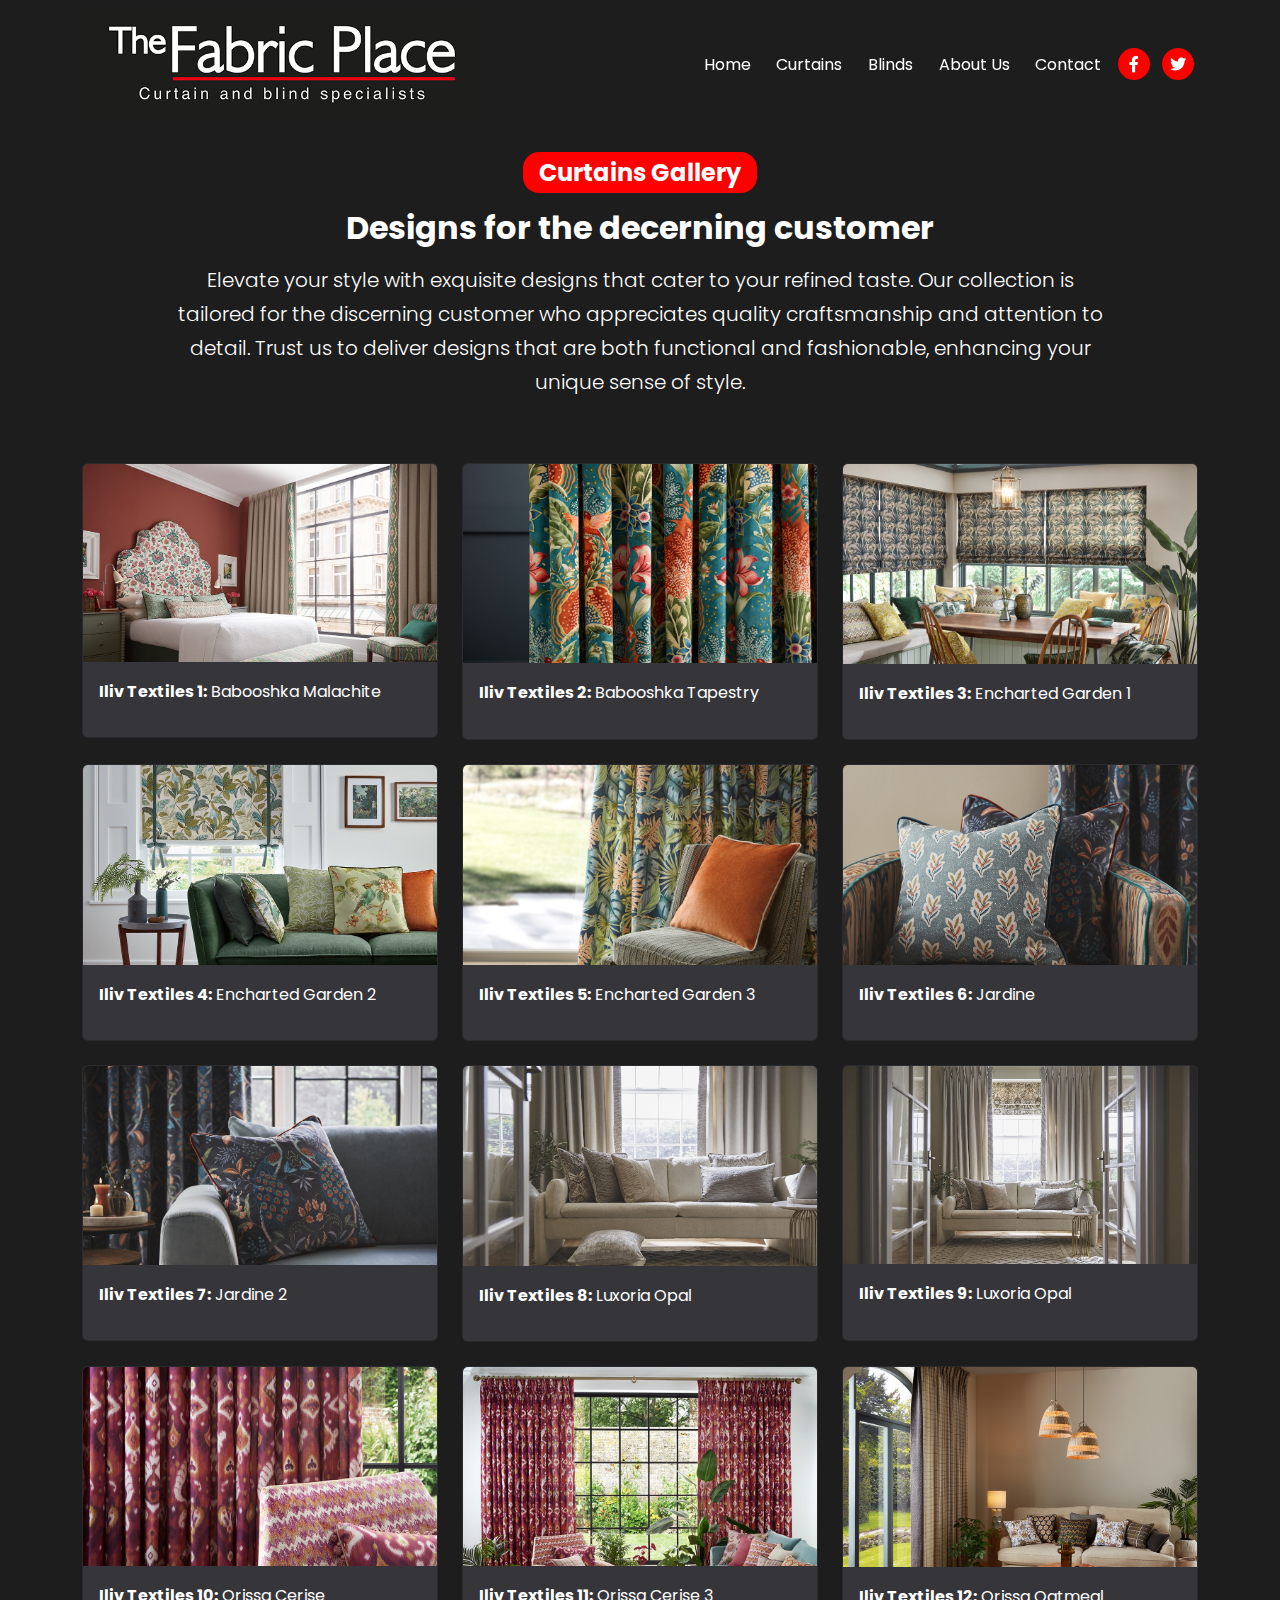
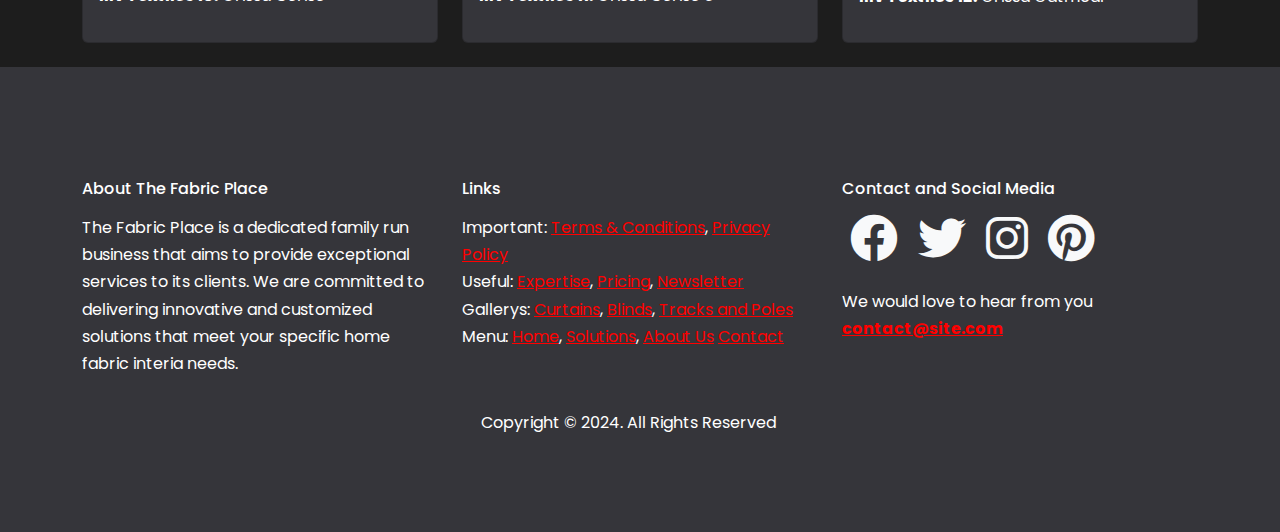
<file: curtains-gallery.html>
<!DOCTYPE html>
<html lang="en">
  <head>
    <meta charset="UTF-8" />
    <meta http-equiv="X-UA-Compatible" content="IE=edge" />
    <meta name="viewport" content="width=device-width, initial-scale=1.0" />
    <link rel="preconnect" href="https://fonts.googleapis.com" />
    <link rel="preconnect" href="https://fonts.gstatic.com" crossorigin />
    <link
      href="https://fonts.googleapis.com/css2?family=Poppins:wght@300;400;600;700&display=swap"
      rel="stylesheet"
    />
    <link rel="stylesheet" href="css/font-awesome.css" />
    <link rel="stylesheet" href="css/bootstrap.css" />
    <link rel="stylesheet" href="css/styles.css" />
    <link rel="icon" href="images/favicon.png" />
    <title>Curtains from The Fabric Place</title>
  </head>
  <body>
    <nav class="navbar navbar-expand-lg sticky-top navbar-dark">
      <div class="container">
        <a class="navbar-brand" href="index.html">
          <img src="images/Logo.png" alt="" width="400" />
        </a>
        <button
          class="navbar-toggler"
          type="button"
          data-bs-toggle="collapse"
          data-bs-target="#navbarNavDropdown"
          aria-controls="navbarNavDropdown"
          aria-expanded="false"
          aria-label="Toggle navigation"
        >
          <span class="navbar-toggler-icon"></span>
        </button>
        <div class="collapse navbar-collapse" id="navbarNavDropdown">
          <ul class="navbar-nav ms-auto">
            <li class="nav-item">
              <a class="nav-link" aria-current="page" href="index.html">Home</a>
            </li>
            <li class="nav-item">
              <a class="nav-link" href="index.html#solutions">Curtains</a>
            </li>
            <li class="nav-item">
              <a class="nav-link" href="index.html#solutions">Blinds</a>
            </li>
            <li class="nav-item">
              <a class="nav-link" href="index.html#expertise">About Us</a>
            </li>
            <li class="nav-item">
              <a class="nav-link" href="index.html#contact">Contact</a>
            </li>
          </ul>
          <span class="nav-item">
            <span class="fa-stack">
              <a href="https://facebook.com" target="_blank">
                <i class="fas fa-circle fa-stack-2x"></i>
                <i class="fab fa-facebook-f fa-stack-1x text-white"></i>
              </a>
            </span>
            <span class="fa-stack">
              <a href="https://twitter.com" target="_blank">
                <i class="fas fa-circle fa-stack-2x"></i>
                <i class="fab fa-twitter fa-stack-1x text-white"></i>
              </a>
            </span>
          </span>
        </div>
      </div>
    </nav>

    <!-- Curtains Gallery -->
    <section id="curtains-gallery" class="curtains-gallery">
      <div class="container">
        <div class="row mb-5">
          <div class="col-md-10 offset-md-1 d-flex flex-column align-items-center text-center">
            <h2><span class="badge bg-primary rounded-4 mt-4">Curtains Gallery </span></h2>
            <h2 class="fw-bold">Designs for the decerning customer</h2>
            <p class="lead">
              Elevate your style with exquisite designs that cater to your refined taste. Our collection is tailored for the discerning customer who appreciates quality craftsmanship and attention to detail. Trust us to deliver designs that are both functional and fashionable, enhancing your unique sense of style.
            </p>
          </div>
        </div>
        <!-- Curtains Row 1 -->
        <div class="row">
          <div class="col-md-4 mb-4">
            <div class="card bg-secondary">
              <a data-bs-toggle="modal" data-bs-target="#modal1">
                <img src="images/curtains/img1.jpg" alt="" class="card-img-top img-fluid">
                <div class="card-body">
                  <p>
                    <strong>Iliv Textiles 1:</strong> Babooshka Malachite
                  </p>
                </div>
              </a>
            </div>
          </div>
          <div class="col-md-4 mb-4">
            <div class="card bg-secondary">
              <a data-bs-toggle="modal" data-bs-target="#modal2">
                <img src="images/curtains/img2.jpg" alt="" class="card-img-top img-fluid">
                <div class="card-body">
                  <p>
                    <strong>Iliv Textiles 2:</strong> Babooshka Tapestry
                  </p>
                </div>
              </a>
            </div>
          </div>
          <div class="col-md-4 mb-4">
            <div class="card bg-secondary">
              <a data-bs-toggle="modal" data-bs-target="#modal3">
                <img src="images/curtains/img3.jpg" alt="" class="card-img-top img-fluid">
                <div class="card-body">
                  <p>
                    <strong>Iliv Textiles 3:</strong> Encharted Garden 1
                  </p>
                </div>
              </a>
            </div>
          </div>
        </div>
          <!-- Curtains Row 2 -->
          <div class="row">
            <div class="col-md-4 mb-4">
              <div class="card bg-secondary">
                <a data-bs-toggle="modal" data-bs-target="#modal4">
                  <img src="images/curtains/img4.jpg" alt="" class="card-img-top img-fluid">
                  <div class="card-body">
                    <p>
                      <strong>Iliv Textiles 4:</strong> Encharted Garden 2
                    </p>
                  </div>
                </a>
              </div>
            </div>
            <div class="col-md-4 mb-4">
              <div class="card bg-secondary">
                <a data-bs-toggle="modal" data-bs-target="#modal5">
                  <img src="images/curtains/img5.jpg" alt="" class="card-img-top img-fluid">
                  <div class="card-body">
                    <p>
                      <strong>Iliv Textiles 5:</strong> Encharted Garden 3
                    </p>
                  </div>
                </a>
              </div>
            </div>
            <div class="col-md-4 mb-4">
              <div class="card bg-secondary">
                <a data-bs-toggle="modal" data-bs-target="#modal6">
                  <img src="images/curtains/img6.jpg" alt="" class="card-img-top img-fluid">
                  <div class="card-body">
                    <p>
                      <strong>Iliv Textiles 6:</strong> Jardine
                    </p>
                  </div>
                </a>
              </div>
            </div>
          </div>
          <!-- Curtains Row 3 -->
          <div class="row">
            <div class="col-md-4 mb-4">
              <div class="card bg-secondary">
                <a data-bs-toggle="modal" data-bs-target="#modal7">
                  <img src="images/curtains/img7.jpg" alt="" class="card-img-top img-fluid">
                  <div class="card-body">
                    <p>
                      <strong>Iliv Textiles 7:</strong> Jardine 2 
                    </p>
                  </div>
                </a>
              </div>
            </div>
            <div class="col-md-4 mb-4">
              <div class="card bg-secondary">
                <a data-bs-toggle="modal" data-bs-target="#modal8">
                  <img src="images/curtains/img8.jpg" alt="" class="card-img-top img-fluid">
                  <div class="card-body">
                    <p>
                      <strong>Iliv Textiles 8:</strong> Luxoria Opal 
                    </p>
                  </div>
                </a>
              </div>
            </div>
            <div class="col-md-4 mb-4">
              <div class="card bg-secondary">
                <a data-bs-toggle="modal" data-bs-target="#modal9">
                  <img src="images/curtains/img9.jpg" alt="" class="card-img-top img-fluid">
                  <div class="card-body">
                    <p>
                      <strong>Iliv Textiles 9:</strong> Luxoria Opal
                    </p>
                  </div>
                </a>
              </div>
            </div>
          </div>
          <!-- Curtains Row4 -->
          <div class="row">
            <div class="col-md-4 mb-4">
              <div class="card bg-secondary">
                <a data-bs-toggle="modal" data-bs-target="#modal10">
                  <img src="images/curtains/img10.jpg" alt="" class="card-img-top img-fluid">
                  <div class="card-body">
                    <p>
                      <strong>Iliv Textiles 10:</strong> Orissa Cerise
                    </p>
                  </div>
                </a>
              </div>
            </div>
            <div class="col-md-4 mb-4">
              <div class="card bg-secondary">
                <a data-bs-toggle="modal" data-bs-target="#modal11">
                  <img src="images/curtains/img11.jpg" alt="" class="card-img-top img-fluid">
                  <div class="card-body">
                    <p>
                      <strong>Iliv Textiles 11:</strong> Orissa Cerise 3
                    </p>
                  </div>
                </a>
              </div>
            </div>
            <div class="col-md-4 mb-4">
              <div class="card bg-secondary">
                <a data-bs-toggle="modal" data-bs-target="#modal12">
                  <img src="images/curtains/img12.jpg" alt="" class="card-img-top img-fluid">
                  <div class="card-body">
                    <p>
                      <strong>Iliv Textiles 12:</strong> Orissa Oatmeal 
                    </p>
                  </div>
                </a>
              </div>
            </div>
          </div>
        </div>
      </div>
    </section>

    <!-- Curtain Modals -->
    <div class="curtain-modals">
      <!-- Modal 1 -->
      <div id="modal1" class="modal fade">
        <div class="modal-dialog modal-fullscreen">
          <div class="modal-content bg-secondary">
            <div class="row">
              <div class="col-md-10 offset-md-1">
                <img src="images/curtains/img1.jpg" alt="" class="img-fluid">
                <button class="btn btn-primary text-white px-4" data-bs-dismiss="modal">Close</button>
              </div>
            </div>
          </div>
        </div>
      </div>
      <!-- Modal 2 -->
      <div id="modal2" class="modal fade">
        <div class="modal-dialog modal-fullscreen">
          <div class="modal-content bg-secondary">
            <div class="row">
              <div class="col-md-10 offset-md-1">
                <img src="images/curtains/img2.jpg" alt="" class="img-fluid">
                <button class="btn btn-primary text-white px-4" data-bs-dismiss="modal">Close</button>
              </div>
            </div>
          </div>
        </div>
      </div>
      <!-- Modal 3 -->
      <div id="modal3" class="modal fade">
        <div class="modal-dialog modal-fullscreen">
          <div class="modal-content bg-secondary">
            <div class="row">
              <div class="col-md-10 offset-md-1">
                <img src="images/curtains/img3.jpg" alt="" class="img-fluid">
                <button class="btn btn-primary text-white px-4" data-bs-dismiss="modal">Close</button>
              </div>
            </div>
          </div>
        </div>
      </div>
      <!-- Modal 4 -->
      <div id="modal4" class="modal fade">
        <div class="modal-dialog modal-fullscreen">
          <div class="modal-content bg-secondary">
            <div class="row">
              <div class="col-md-10 offset-md-1">
                <img src="images/curtains/img4.jpg" alt="" class="img-fluid">
                <button class="btn btn-primary text-white px-4" data-bs-dismiss="modal">Close</button>
              </div>
            </div>
          </div>
        </div>
      </div>
      <!-- Modal 5 -->
      <div id="modal5" class="modal fade">
        <div class="modal-dialog modal-fullscreen">
          <div class="modal-content bg-secondary">
            <div class="row">
              <div class="col-md-10 offset-md-1">
                <img src="images/curtains/img5.jpg" alt="" class="img-fluid">
                <button class="btn btn-primary text-white px-4" data-bs-dismiss="modal">Close</button>
              </div>
            </div>
          </div>
        </div>
      </div>
      <!-- Modal 6 -->
      <div id="modal6" class="modal fade">
        <div class="modal-dialog modal-fullscreen">
          <div class="modal-content bg-secondary">
            <div class="row">
              <div class="col-md-10 offset-md-1">
                <img src="images/curtains/img2.jpg" alt="" class="img-fluid">
                <button class="btn btn-primary text-white px-4" data-bs-dismiss="modal">Close</button>
              </div>
            </div>
          </div>
        </div>
      </div>
      <!-- Modal 7 -->
      <div id="modal7" class="modal fade">
        <div class="modal-dialog modal-fullscreen">
          <div class="modal-content bg-secondary">
            <div class="row">
              <div class="col-md-10 offset-md-1">
                <img src="images/curtains/img7.jpg" alt="" class="img-fluid">
                <button class="btn btn-primary text-white px-4" data-bs-dismiss="modal">Close</button>
              </div>
            </div>
          </div>
        </div>
      </div>
      <!-- Modal 8 -->
      <div id="modal8" class="modal fade">
        <div class="modal-dialog modal-fullscreen">
          <div class="modal-content bg-secondary">
            <div class="row">
              <div class="col-md-10 offset-md-1">
                <img src="images/curtains/img8.jpg" alt="" class="img-fluid">
                <button class="btn btn-primary text-white px-4" data-bs-dismiss="modal">Close</button>
              </div>
            </div>
          </div>
        </div>
      </div>
      <!-- Modal 9 -->
      <div id="modal9" class="modal fade">
        <div class="modal-dialog modal-fullscreen">
          <div class="modal-content bg-secondary">
            <div class="row">
              <div class="col-md-10 offset-md-1">
                <img src="images/curtains/img9.jpg" alt="" class="img-fluid">
                <button class="btn btn-primary text-white px-4" data-bs-dismiss="modal">Close</button>
              </div>
            </div>
          </div>
        </div>
      </div>
      <!-- Modal 10 -->
      <div id="modal10" class="modal fade">
        <div class="modal-dialog modal-fullscreen">
          <div class="modal-content bg-secondary">
            <div class="row">
              <div class="col-md-10 offset-md-1">
                <img src="images/curtains/img10.jpg" alt="" class="img-fluid">
                <button class="btn btn-primary text-white px-4" data-bs-dismiss="modal">Close</button>
              </div>
            </div>
          </div>
        </div>
      </div>
      <!-- Modal 11 -->
      <div id="modal11" class="modal fade">
        <div class="modal-dialog modal-fullscreen">
          <div class="modal-content bg-secondary">
            <div class="row">
              <div class="col-md-10 offset-md-1">
                <img src="images/curtains/img11.jpg" alt="" class="img-fluid">
                <button class="btn btn-primary text-white px-4" data-bs-dismiss="modal">Close</button>
              </div>
            </div>
          </div>
        </div>
      </div>
      <!-- Modal 12 -->
      <div id="modal12" class="modal fade">
        <div class="modal-dialog modal-fullscreen">
          <div class="modal-content bg-secondary">
            <div class="row">
              <div class="col-md-10 offset-md-1">
                <img src="images/curtains/img12.jpg" alt="" class="img-fluid">
                <button class="btn btn-primary text-white px-4" data-bs-dismiss="modal">Close</button>
              </div>
            </div>
          </div>
        </div>
      </div>

    </div>
    
    <!-- footer -->
    <footer class="footer bg-secondary py-6">
      <div class="container">
        <div class="row">
          <div class="col-md-4 my-3">
            <h6>About The Fabric Place</h6>
            <p>
              The Fabric Place is a dedicated family run business that aims to provide exceptional services to its clients. We are committed to delivering innovative and customized solutions that meet your specific home fabric interia needs.
            </p>
          </div>
          <div class="col-md-4 my-3">
            <h6>Links</h6>
            <ul class="list-unstyled">
              <li>
                Important: <a href="#">Terms & Conditions</a>,
                <a href="privacy.html">Privacy Policy</a>
              </li>
              <li>
                Useful: <a href="index.html#expertise">Expertise</a>,
                <a href="sale-gallery.html">Pricing</a>,
                <a href="index.html#newsletter">Newsletter</a>
              </li>
              <li>
                Gallerys: <a href="curtains-gallery.html">Curtains</a>,
                <a href="blinds-gallery.html">Blinds</a>,
                <a href="poles-gallery.html">Tracks and Poles</a>
              </li>
              <li>
                Menu: <a href="index.html">Home</a>, 
                <a href="index.html#solutions">Solutions</a>,
                <a href="index.html#expertise">About Us</a>
                <a href="index.html#contact">Contact</a>
              </li>
            </ul>
          </div>
          <div class="col-md-4 my-3">
            <div class="mb-4">
              <h6>Contact and Social Media</h6>
              <a href="#" class="text-decoration-none">
                <i class="fab fa-facebook fa-3x text-light mx-2"></i>
              </a>
              <a href="#" class="text-decoration-none">
                <i class="fab fa-twitter fa-3x text-light mx-2"></i>
              </a>
              <a href="#" class="text-decoration-none">
                <i class="fab fa-instagram fa-3x text-light mx-2"></i>
              </a>
              <a href="#" class="text-decoration-none">
                <i class="fab fa-pinterest fa-3x text-light mx-2"></i>
              </a>
            </div>
            <p>
              We would love to hear from you
              <a href="mailto:contact@site.com"
                ><strong>contact@site.com</strong></a
              >
            </p>
          </div>
        </div>
        <div class="row col-12 d-flex flex-column align-items-center">
          Copyright &copy; 2024. All Rights Reserved
        </div>
      </div>
    </footer>

    <script src="js/replaceme.min.js"></script>
    <script src="js/bootstrap.bundle.min.js"></script>
    <script src="js/script.js"></script>
  </body>
</html>
</file>
<file: css/styles.css>
.xl-text {
  font-size: 65px;
}

.verticle-decoration {
  top: 12%;
  width: 24px;
}

.hr-heading {
  display: inline-block;
  width: 5.5rem;
  height: 0.125rem;
  margin-top: 0.625rem;
  border: none;
  background-color: var(--bs-primary);
  opacity: 1;
}

.navbar-sticky {
  opacity: 0.9;
}

.navbar {
  transition: all 0.5s ease-in-out;
}

.video-play-button {
  position: absolute;
  z-index: 10;
  top: 50%;
  left: 50%;
  transform: translateX(-50%) translateY(-50%);
  width: 32px;
  height: 44px;
  border-radius: 50%;
  display: block;
  box-sizing: content-box;
  padding: 1.125rem 1.25rem 1.125rem 1.75rem;
  cursor: pointer;
}

.video-play-button:before {
  content: "";
  position: absolute;
  z-index: 0;
  top: 50%;
  left: 50%;
  transform: translateX(-50%) translateY(-50%);
  width: 76px;
  height: 76px;
  border-radius: 50%;
  display: block;
  background: var(--bs-primary);
  cursor: pointer;
  animation: pulse-border 1500ms ease-in-out infinite;
}

.video-play-button:after {
  content: "";
  position: absolute;
  z-index: 1;
  top: 50%;
  left: 50%;
  transform: translateX(-50%) translateY(-50%);
  width: 70px;
  height: 70px;
  border-radius: 50%;
  display: block;
  background: var(--bs-primary);
  cursor: pointer;
  transition: all 200ms;
}

.video-play-button span {
  position: relative;
  display: block;
  z-index: 3;
  top: 6px;
  left: 4px;
  width: 0;
  height: 0;
  border-left: 26px solid #fff;
  border-top: 16px solid transparent;
  border-bottom: 16px solid transparent;
}

@keyframes pulse-border {
  0% {
    transform: translateX(-50%) translateY(-50%) translateZ(0) scale(1);
    opacity: 1;
  }
  100% {
    transform: translateX(-50%) translateY(-50%) translateZ(0) scale(1.5);
    opacity: 0;
  }
}
.video-modal .modal-dialog {
  max-width: 1150px;
  margin-top: 25px;
}

#contact {
  margin-top: 240px;
}

@media (max-width: 1200px) {
  .xl-text {
    font-size: 50px;
  }
}
@media (max-width: 992px) {
  .header {
    text-align: center;
  }
  .video-points {
    padding: 0 !important;
    text-align: center;
  }
  .video-points .col-lg-4 {
    margin-bottom: 20px;
  }
}
@media (max-width: 500px) {
  .navbar .navbar-brand img {
    width: 250px;
  }
}
</file>
